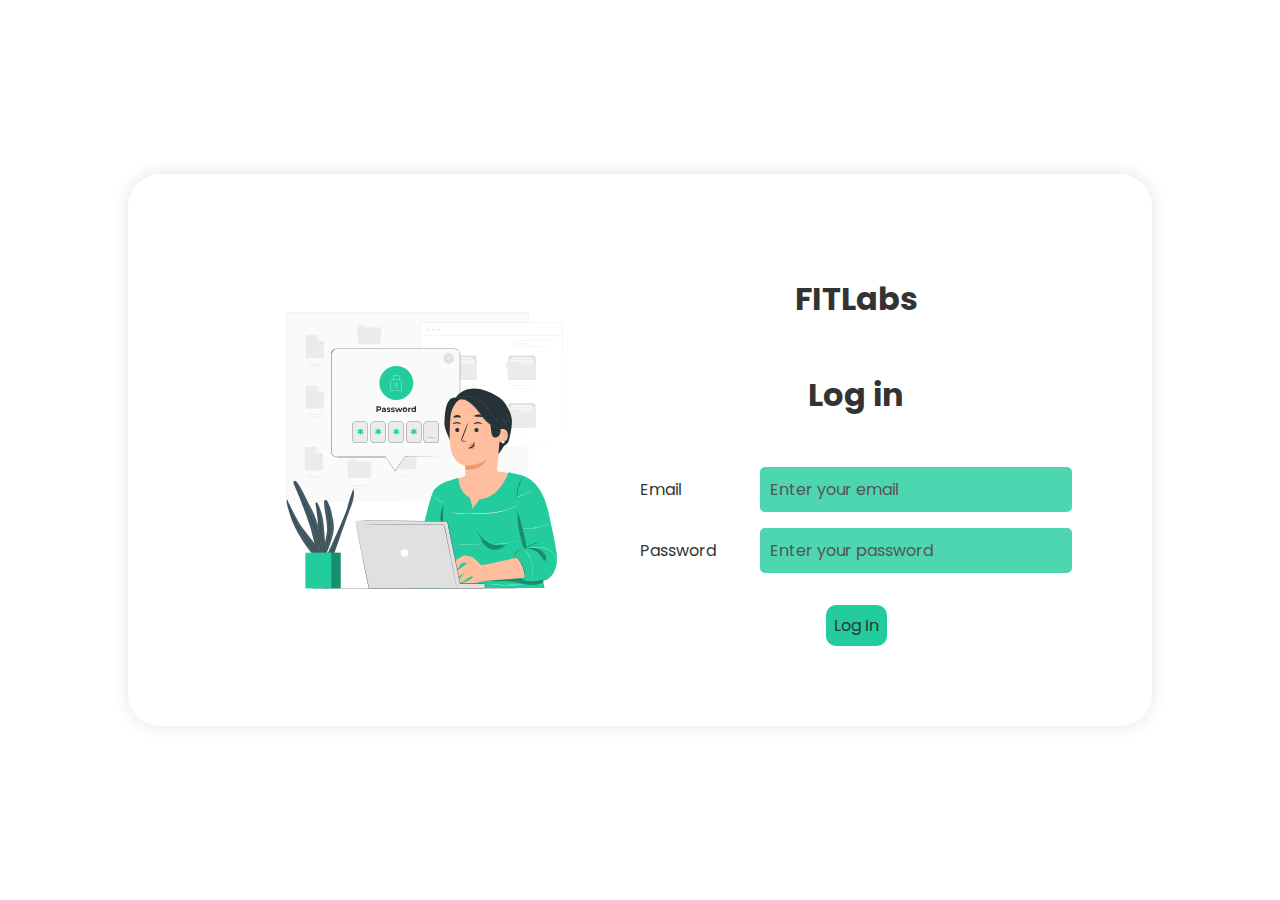
<file: Assignment 1/index.html>
<!DOCTYPE html>
<html lang="en">
<head>
    <meta charset="UTF-8">
    <meta http-equiv="X-UA-Compatible" content="IE=edge">
    <meta name="viewport" content="width=device-width, initial-scale=1.0">
    <link rel="stylesheet" href="./Styles/style.css">
    <link rel="stylesheet" href="./Styles/mobilestyle.css">


    <title>FITLabs Login</title>

    <!-- EXTERNAL RESOURCES -->
    <link
    rel="stylesheet"
    href="https://use.fontawesome.com/releases/v5.15.3/css/all.css"
    integrity="sha384-SZXxX4whJ79/gErwcOYf+zWLeJdY/qpuqC4cAa9rOGUstPomtqpuNWT9wdPEn2fk"
    crossorigin="anonymous"
    />

</head>
<body>
    <main>
        <section class="login">
            <img src="./Images/login.svg" alt="Login Illustration">
            <div class="form-container">
                <h1 class="section-header">FITLabs</h1>
                <h1 class="section-header">Log in</h1>
                <form action="" method="post">
                    Email
                    <input type="text" name="firstname" placeholder="Enter your email" required>
                    Password
                    <input type="password" name="lastname" placeholder="Enter your password" required>
                    <button type="submit"><i class="fas fa-sign-in-alt"></i> Log In</button>
                </form>
            </div>
        </section>
    </main>
</body>
</html>
</file>
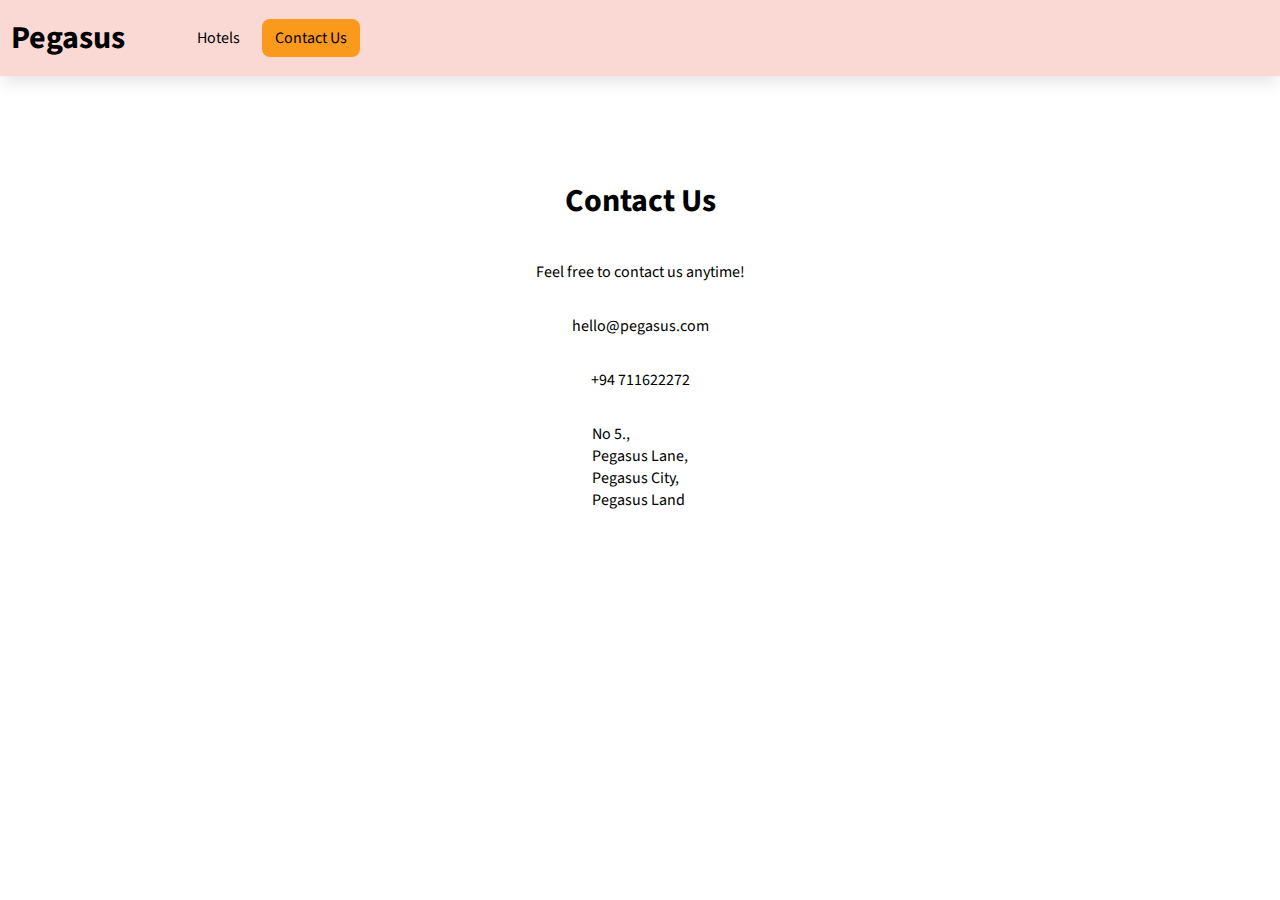
<file: Assignment 2/contact.html>
<!DOCTYPE html>
<html lang="en">
<head>
    <meta charset="UTF-8">
    <meta http-equiv="X-UA-Compatible" content="IE=edge">
    <meta name="viewport" content="width=device-width, initial-scale=1.0">
    <title>Pegasus Hotels</title>
    <link href="./styles.css" rel="stylesheet"/>
</head>
<body>
    <header>
        <div class="nameArea"><h1>Pegasus</h1></div>
        <div class="menuArea">
            <ul>
                <li><a href="./">Hotels</a></li>
                <li><a class="active" href="./contact.html">Contact Us</a></li>
            </ul>
        </div>
    </header>
    <main>
        <h1>Contact Us</h1>
        <p>Feel free to contact us anytime!</p>
        <p>hello@pegasus.com</p>
        <p>+94 711622272</p>
        <p>No 5.,<br/>Pegasus Lane,<br/>Pegasus City,<br/>Pegasus Land</p>
    </main>
    <footer>

    </footer>
</body>
</html>
</file>
<file: Assignment 1/Styles/style.css>
@import url('https://fonts.googleapis.com/css2?family=Poppins:wght@200;400;500&display=swap');
:root{
    --background:white;
    --gradient-background: linear-gradient(to top, #22cc9d, #18d4ad, #0edcbd, #0ae3cd, #12ebdd);
    --gradient-background: linear-gradient(0deg, rgba(34,204,157,1) 0%, rgba(8,255,250,1) 100%);
    --btn-gradient: linear-gradient(to right top, #eb3593, #d453b9, #b36cd4, #8a80e5, #5d90e9);
    --btn-gradient-hover:linear-gradient(to left bottom, #eb3593, #d453b9, #b36cd4, #8a80e5, #5d90e9);
    --theme:#22cc9d;
    --theme-darker:#0d5f48;
    --link-color:#85C88A;
    --link-hover-color:#5B7DB1;
    --secondary-theme: #eb3593;
    --mainfont-color:#333333;
    --contrast-font-color:white;
    --mainfont:"Poppins";
    --svg-theme:brightness(0) saturate(100%) invert(56%) sepia(100%) saturate(366%) hue-rotate(113deg) brightness(99%) contrast(81%);
    --svg-grey:brightness(0) saturate(100%) invert(7%) sepia(4%) saturate(234%) hue-rotate(314deg) brightness(97%) contrast(84%);
}
button,input[type=text],input[type=number],input[type=email],input[type=date],input[type=tel],textarea,input[type=submit],input[type=password]{
    -webkit-appearance: none;
    -moz-appearance: none;
}
*{
    box-sizing: border-box;  
}
a{
    text-decoration: inherit;
    color:inherit
}
body{
    font-family:var(--mainfont);
    background-color: var(--background);
    margin:0;
    color:var(--mainfont-color);
    min-height:100vh;
    display:grid;
    place-content: center;
}

.section-header{
    text-align: center;
    margin-bottom:3rem;
}

.form-container{
    margin:auto;
}
form{
    display:grid;
    grid-gap:1rem;
    align-items: center;
    margin:auto;
    grid-template-columns: 1fr 3fr;
    text-align:left;
}
input[type=text],input[type=number],input[type=email],input[type=date],input[type=tel],input[type=password],textarea{
    justify-self:center;
    border:0;
    background:#22cc9dcc;
    border-radius:5px;
    font-family: var(--mainfont);
    padding:10px;
    outline:none;
    color:var(--mainfont);
    width:100%;
    font-size:1rem;
    transition:background-color .2s;
}

textarea{
    height:20ch;
    font-family: inherit;
}
input[type=submit],button[type=submit]{
    grid-column: span 2;
    display:inline;
    cursor:pointer;
    justify-self: center;
    margin-top:1rem;
    border:0;
    padding:.5rem;
    font-family: var(--mainfont);
    background-color: var(--theme);
    border-radius:10px;
    color:var(--mainfont-color);
    font-size:1rem;
    transition: transform .2s;
}
::placeholder{
    color:#555555;
}
input[type=text]:focus,input[type=number]:focus,input[type=email]:focus,input[type=date]:focus,input[type=tel]:focus,input[type=password]:focus,textarea:focus{
    background:#22cc9d55;
}
input:autofill,input:-webkit-autofill{
    background-color: var(--theme);
}
input[type=submit]:active,.file-upload-container:active,button[type=submit]:active{
    transform: translateY(4px);
}
section.login{
    display:grid;
    max-width:1024px;
    margin:auto;
    grid-template-columns: 1fr 1fr;
    background-color: var(--background);
    box-shadow: 0px 0px 16px 1px rgba(0,0,0,0.1);
    padding:5rem;
    border-radius: 2rem;
}

section.login img{
    place-self:center;
    max-width:20rem;
}
</file>
<file: Assignment 1/Styles/mobilestyle.css>
@media (max-width:850px){
    
    .section-header{
        margin-bottom:1.5rem;
    }
    .form-container{
        padding:1rem;
        width:100%;
    }
    form{
        grid-template-columns: 1fr;
        grid-gap:0;
    }
    form > *{
        margin-bottom: 1rem;
    }
    input[type=submit],button[type=submit]{
        grid-column: span 1;
    }
    input[type=text],input[type=number],input[type=email],input[type=date],input[type=tel],textarea{
        width:100%;
    }
    section.login{
        display:grid;
        margin:auto;
        margin:1rem;
        margin-top:2rem;
        grid-template-columns: 1fr;
        background-color: var(--background);
        box-shadow: 0px 0px 16px 1px rgba(0,0,0,0.1);
        padding:1rem;
        border-radius: 2rem;
    }
}
</file>
<file: Assignment 2/styles.css>
@import url("https://fonts.googleapis.com/css2?family=Source+Sans+Pro:ital,wght@0,200;0,300;0,400;0,600;0,700;1,200;1,300;1,400;1,600;1,700&display=swap");
:root {
  --theme:#fa991c;
  --background:#fad8d3;
  --hover: #e98e16;
}

body {
  font-family: "Source Sans Pro";
  margin: 0;
}

a {
  text-decoration: inherit;
  color: inherit;
}

header {
  padding: 0.7rem;
  display: flex;
  gap: 1rem;
  background-color: var(--background);
  box-shadow: 0px 10px 15px -3px rgba(0, 0, 0, 0.1);
  align-items: center;
}
header .nameArea h1 {
  margin: auto 0;
}
header .menuArea ul li {
  display: inline-block;
  list-style-type: none;
}
header .menuArea ul li a {
  padding: 0.5rem 0.8rem;
  margin: 0 0.2rem;
  border-radius: 0.5rem;
  cursor: pointer;
}
header .menuArea ul li a:hover {
  background-color: var(--hover);
}
header .menuArea ul li .active {
  background-color: var(--theme);
}

main {
  display: grid;
  place-items: center;
  margin: 5rem auto;
  max-width: 1024px;
}
main .hotelCard {
  min-height: 5rem;
  margin: 1rem;
  border-radius: 1rem;
  min-width: 20rem;
  background-color: var(--background);
  box-shadow: 0px 10px 15px -3px rgba(0, 0, 0, 0.1);
  display: grid;
  grid-template-columns: 1fr 3fr;
  grid-gap: 2rem;
  align-items: center;
  padding: 1rem;
}
main .hotelCard .cardImageArea {
  width: 15rem;
  height: 10rem;
}
main .hotelCard .cardImageArea img {
  width: 15rem;
  height: 10rem;
  border-radius: 1rem;
  object-fit: cover;
}
main .hotelCard .cardDescArea {
  padding: 1rem;
}
main .hotelCard .cardDescArea .bookButton {
  border: none;
  background-color: var(--theme);
  padding: 0.5rem;
  border-radius: 5px;
  cursor: pointer;
}
main .hotelCard .cardDescArea .bookButton:hover {
  background-color: var(--hover);
}

footer {
  text-align: center;
  margin: 1rem;
}

/*# sourceMappingURL=styles.css.map */
</file>
